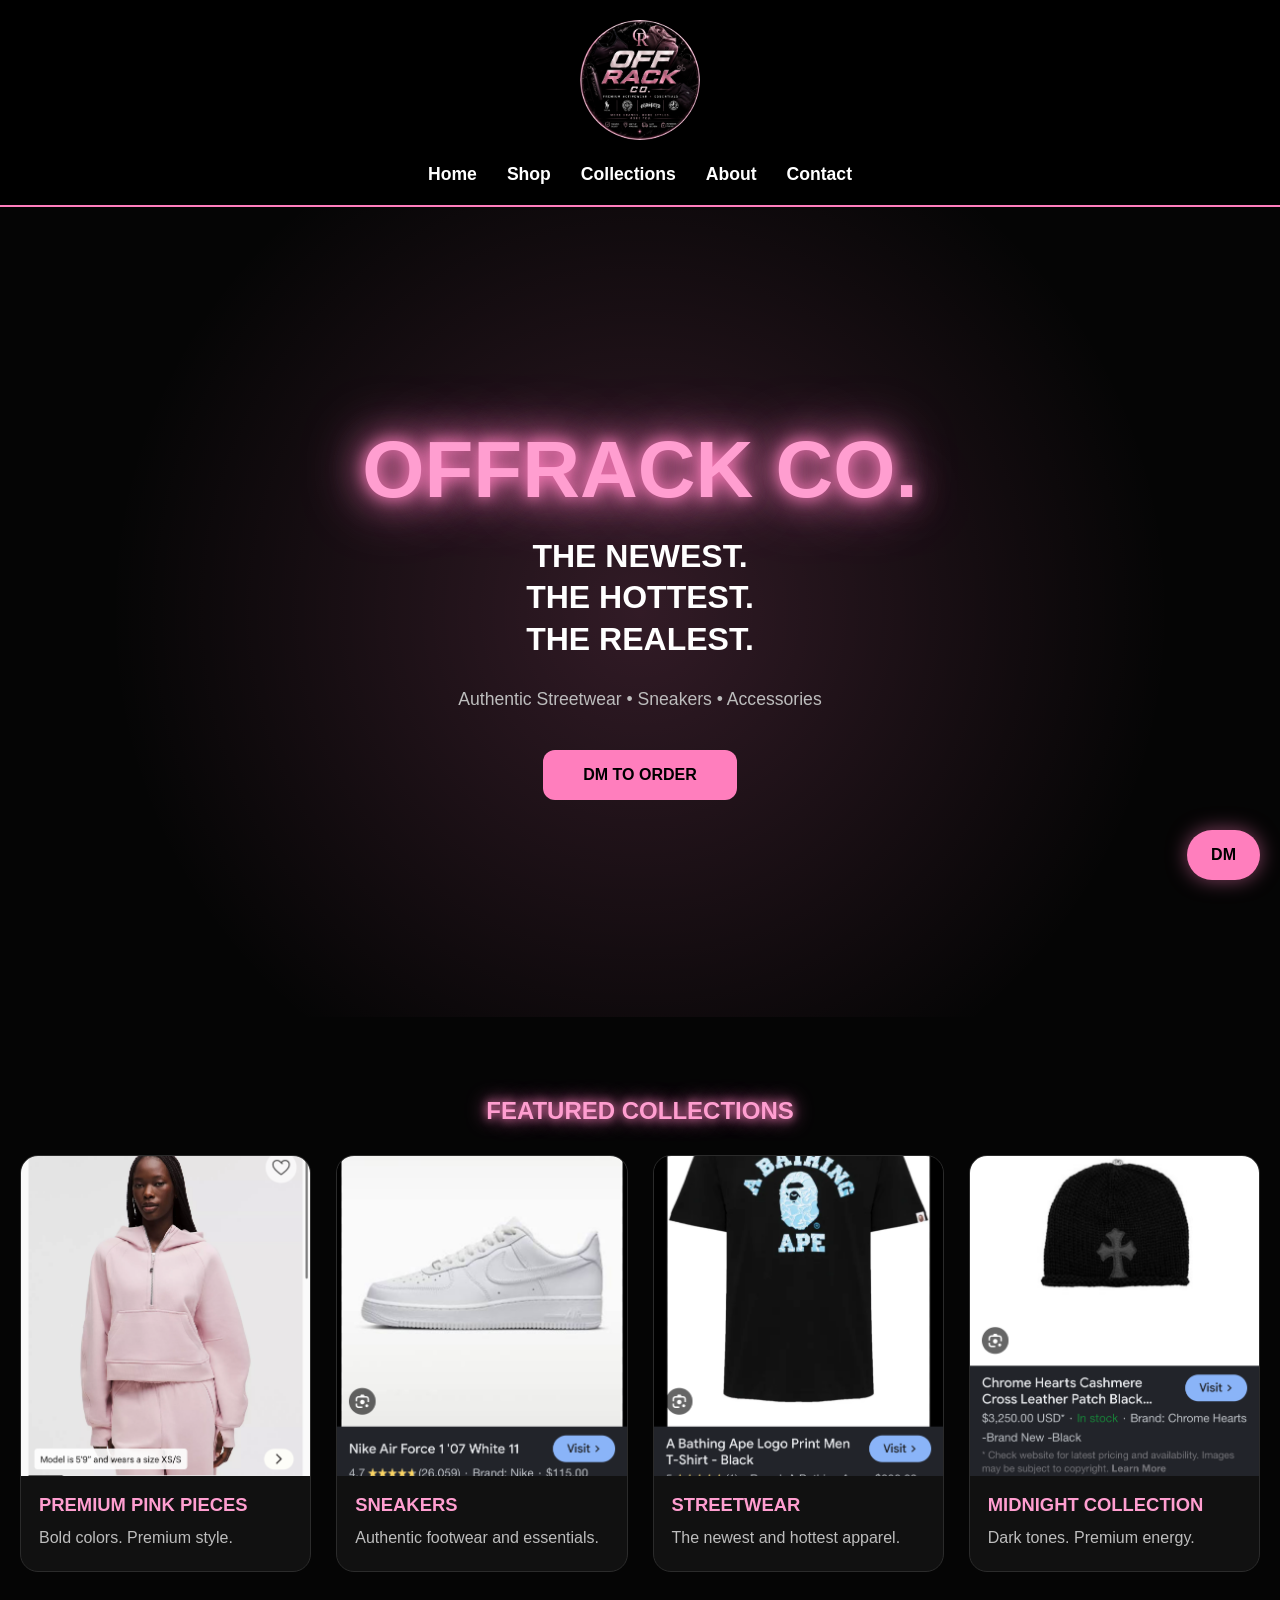
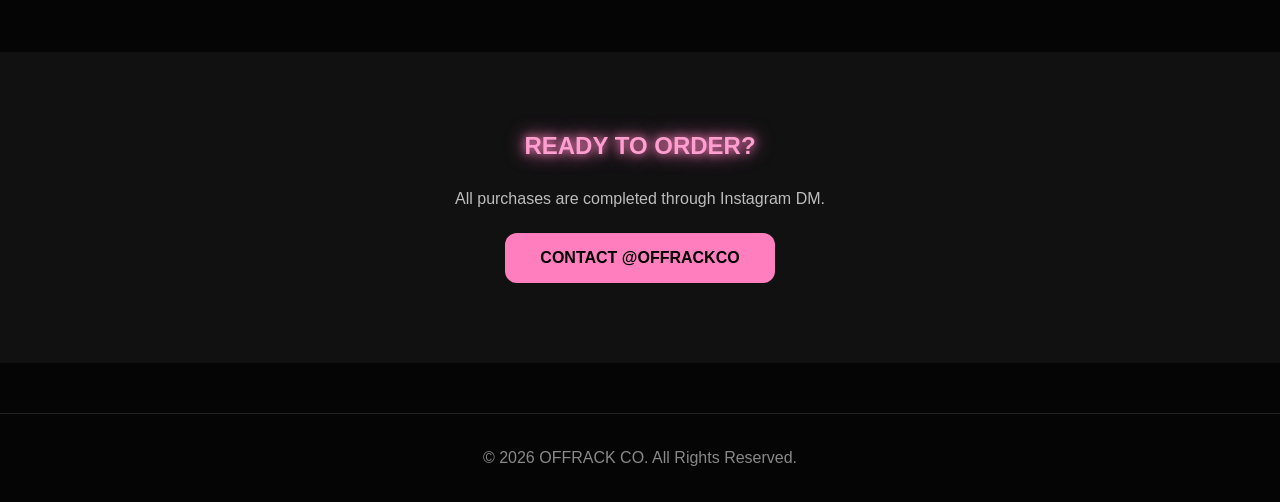
<file: index.html>
<!DOCTYPE html>
<html lang="en">
<head>
<meta charset="UTF-8">
<meta name="viewport" content="width=device-width, initial-scale=1.0">
<link rel="icon" href="B596530C-9519-46F6-9E4F-7140266F01FE.png">
<title>OFFRACK CO.</title>
<link rel="stylesheet" href="style.css">
</head>
<body>
<nav>
<div class="logo-wrap">
<img
src="B596530C-9519-46F6-9E4F-7140266F01FE.png"
class="logo-img"
alt="OFFRACK CO.">
</div>
<ul>
<li><a href="index.html">Home</a></li>
<li><a href="shop.html">Shop</a></li>
<li><a href="collections.html">Collections</a></li>
<li><a href="about.html">About</a></li>
<li><a href="contact.html">Contact</a></li>
</ul>
</nav>
<section class="hero">
<h1>OFFRACK CO.</h1>
<h2>
THE NEWEST.<br>
THE HOTTEST.<br>
THE REALEST.
</h2>
<p>
Authentic Streetwear • Sneakers • Accessories
</p>
<a href="https://instagram.com/offrackco" target="_blank">
<button class="hero-btn">
DM TO ORDER
</button>
</a>
</section>
<section class="featured">
<h2>FEATURED COLLECTIONS</h2>
<div class="products">
<a href="pink-pieces.html" class="collection-link">
<div class="card">
<img src="IMG_4662.png" alt="Premium Pink Pieces">
<h3>PREMIUM PINK PIECES</h3>
<p>Bold colors. Premium style.</p>
</div>
</a>
<a href="sneakers.html" class="collection-link">
<div class="card">
<img src="IMG_4659.png" alt="Sneakers">
<h3>SNEAKERS</h3>
<p>Authentic footwear and essentials.</p>
</div>
</a>
<a href="streetwear.html" class="collection-link">
<div class="card">
<img src="IMG_4664.png" alt="Streetwear">
<h3>STREETWEAR</h3>
<p>The newest and hottest apparel.</p>
</div>
</a>
<a href="midnight.html" class="collection-link">
<div class="card">
<img src="IMG_4661.png" alt="Midnight Collection">
<h3>MIDNIGHT COLLECTION</h3>
<p>Dark tones. Premium energy.</p>
</div>
</a>
</div>
</section>
<section class="instagram">
<h2>READY TO ORDER?</h2>
<p>
All purchases are completed through Instagram DM.
</p>
<a
href="https://instagram.com/offrackco"
target="_blank"
class="instagram-btn">
CONTACT @OFFRACKCO
</a>
</section>
<a
href="https://instagram.com/offrackco"
target="_blank"
class="floating-dm">
DM
</a>
<footer>
<p>
© 2026 OFFRACK CO. All Rights Reserved.
</p>
</footer>
</body>
</html>
<!-- redeploy -->
</file>
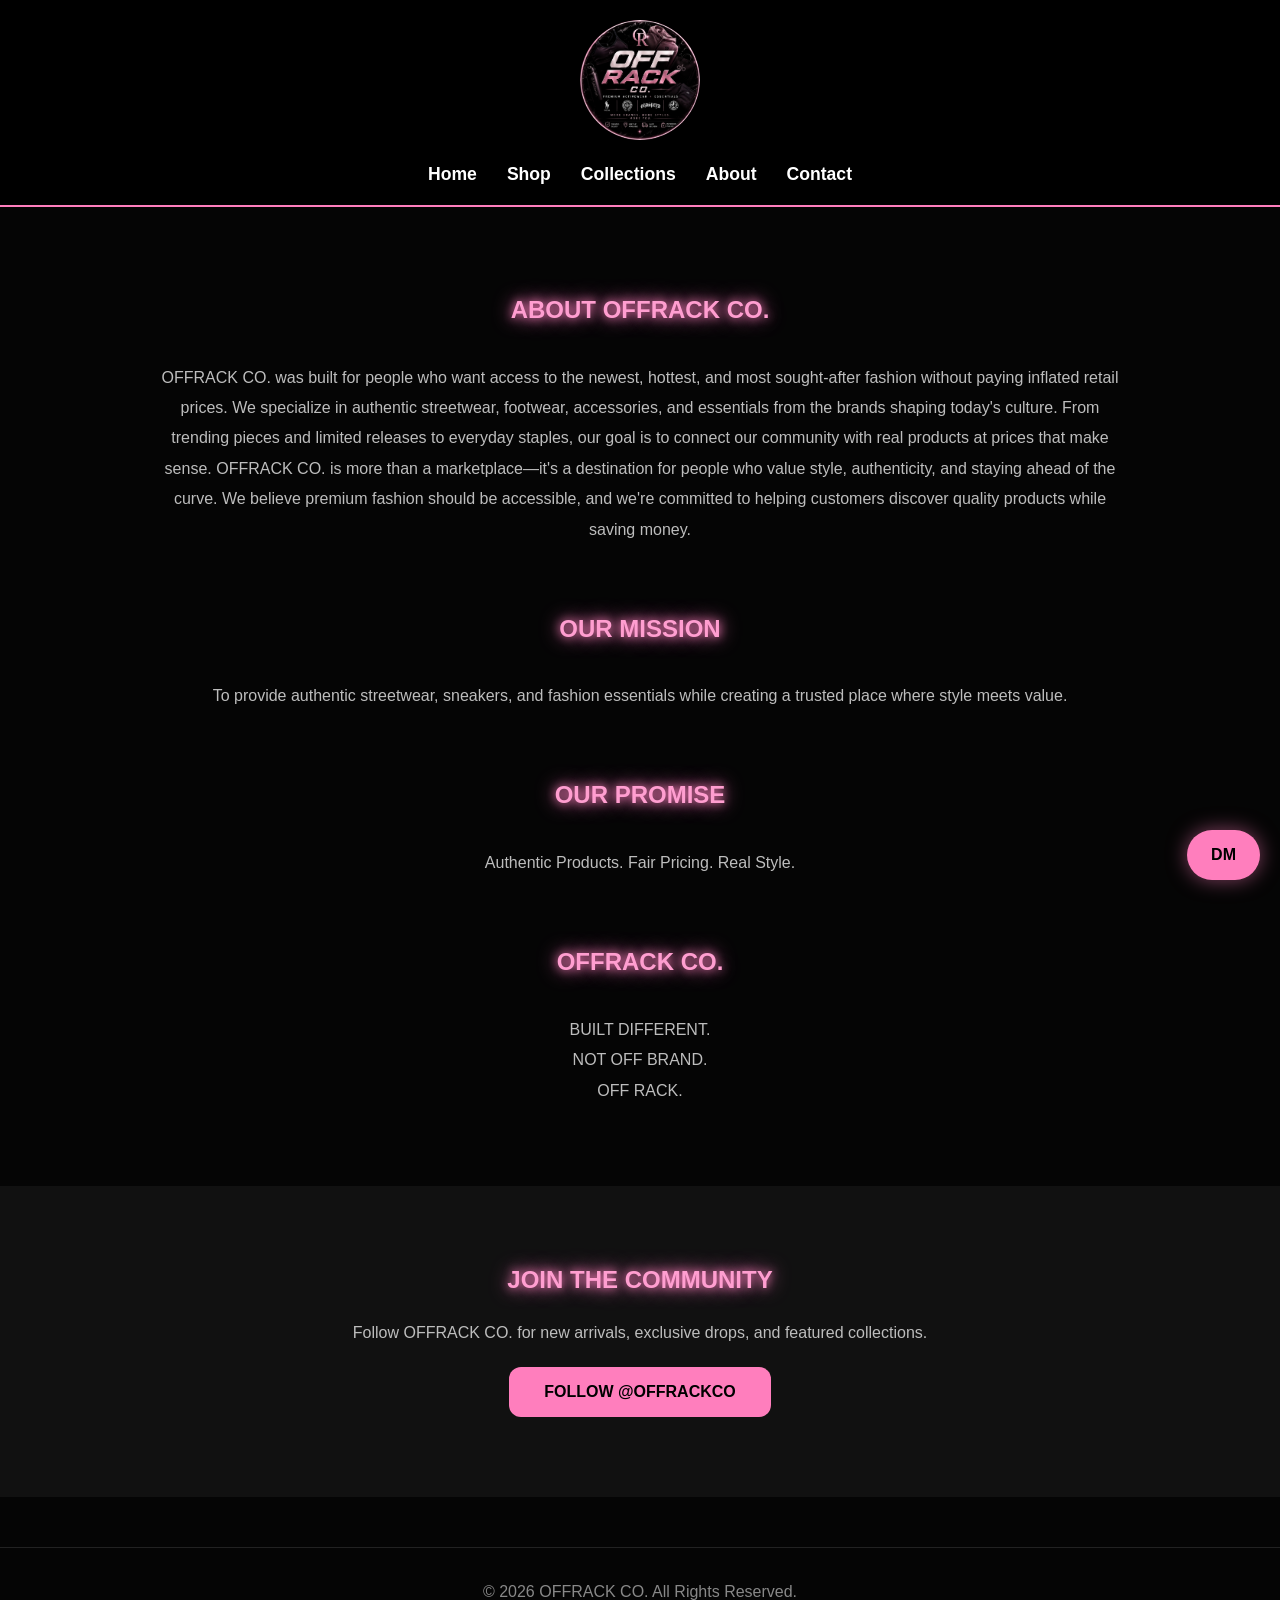
<file: about.html>
<!DOCTYPE html>
<html lang="en">

<head>
<meta charset="UTF-8">
<meta name="viewport" content="width=device-width, initial-scale=1.0">
<link rel="icon" href="B596530C-9519-46F6-9E4F-7140266F01FE.png">
<title>About | OFFRACK CO.</title>
<link rel="stylesheet" href="style.css">
</head>

<body>

<nav>

<div class="logo-wrap">
<img src="B596530C-9519-46F6-9E4F-7140266F01FE.png"
class="logo-img"
alt="OFFRACK CO.">
</div>

<ul>
<li><a href="index.html">Home</a></li>
<li><a href="shop.html">Shop</a></li>
<li><a href="collections.html">Collections</a></li>
<li><a href="about.html">About</a></li>
<li><a href="contact.html">Contact</a></li>
</ul>

</nav>

<section class="about">

<h2>ABOUT OFFRACK CO.</h2>

<p>

OFFRACK CO. was built for people who want access to
the newest, hottest, and most sought-after fashion
without paying inflated retail prices.

We specialize in authentic streetwear, footwear,
accessories, and essentials from the brands shaping
today's culture. From trending pieces and limited
releases to everyday staples, our goal is to connect
our community with real products at prices that
make sense.

OFFRACK CO. is more than a marketplace—it's a
destination for people who value style,
authenticity, and staying ahead of the curve.

We believe premium fashion should be accessible,
and we're committed to helping customers discover
quality products while saving money.

</p>

<br><br>

<h2>OUR MISSION</h2>

<p>

To provide authentic streetwear, sneakers, and
fashion essentials while creating a trusted place
where style meets value.

</p>

<br><br>

<h2>OUR PROMISE</h2>

<p>

Authentic Products.
Fair Pricing.
Real Style.

</p>

<br><br>

<h2>OFFRACK CO.</h2>

<p>

BUILT DIFFERENT.<br>
NOT OFF BRAND.<br>
OFF RACK.

</p>

</section>

<section class="instagram">

<h2>JOIN THE COMMUNITY</h2>

<p>
Follow OFFRACK CO. for new arrivals, exclusive
drops, and featured collections.
</p>

<a href="https://instagram.com/offrackco"
target="_blank"
class="instagram-btn">

FOLLOW @OFFRACKCO

</a>

</section>

<a href="https://instagram.com/offrackco"
target="_blank"
class="floating-dm">

DM

</a>

<footer>
<p>© 2026 OFFRACK CO. All Rights Reserved.</p>
</footer>

</body>
</html>
</file>
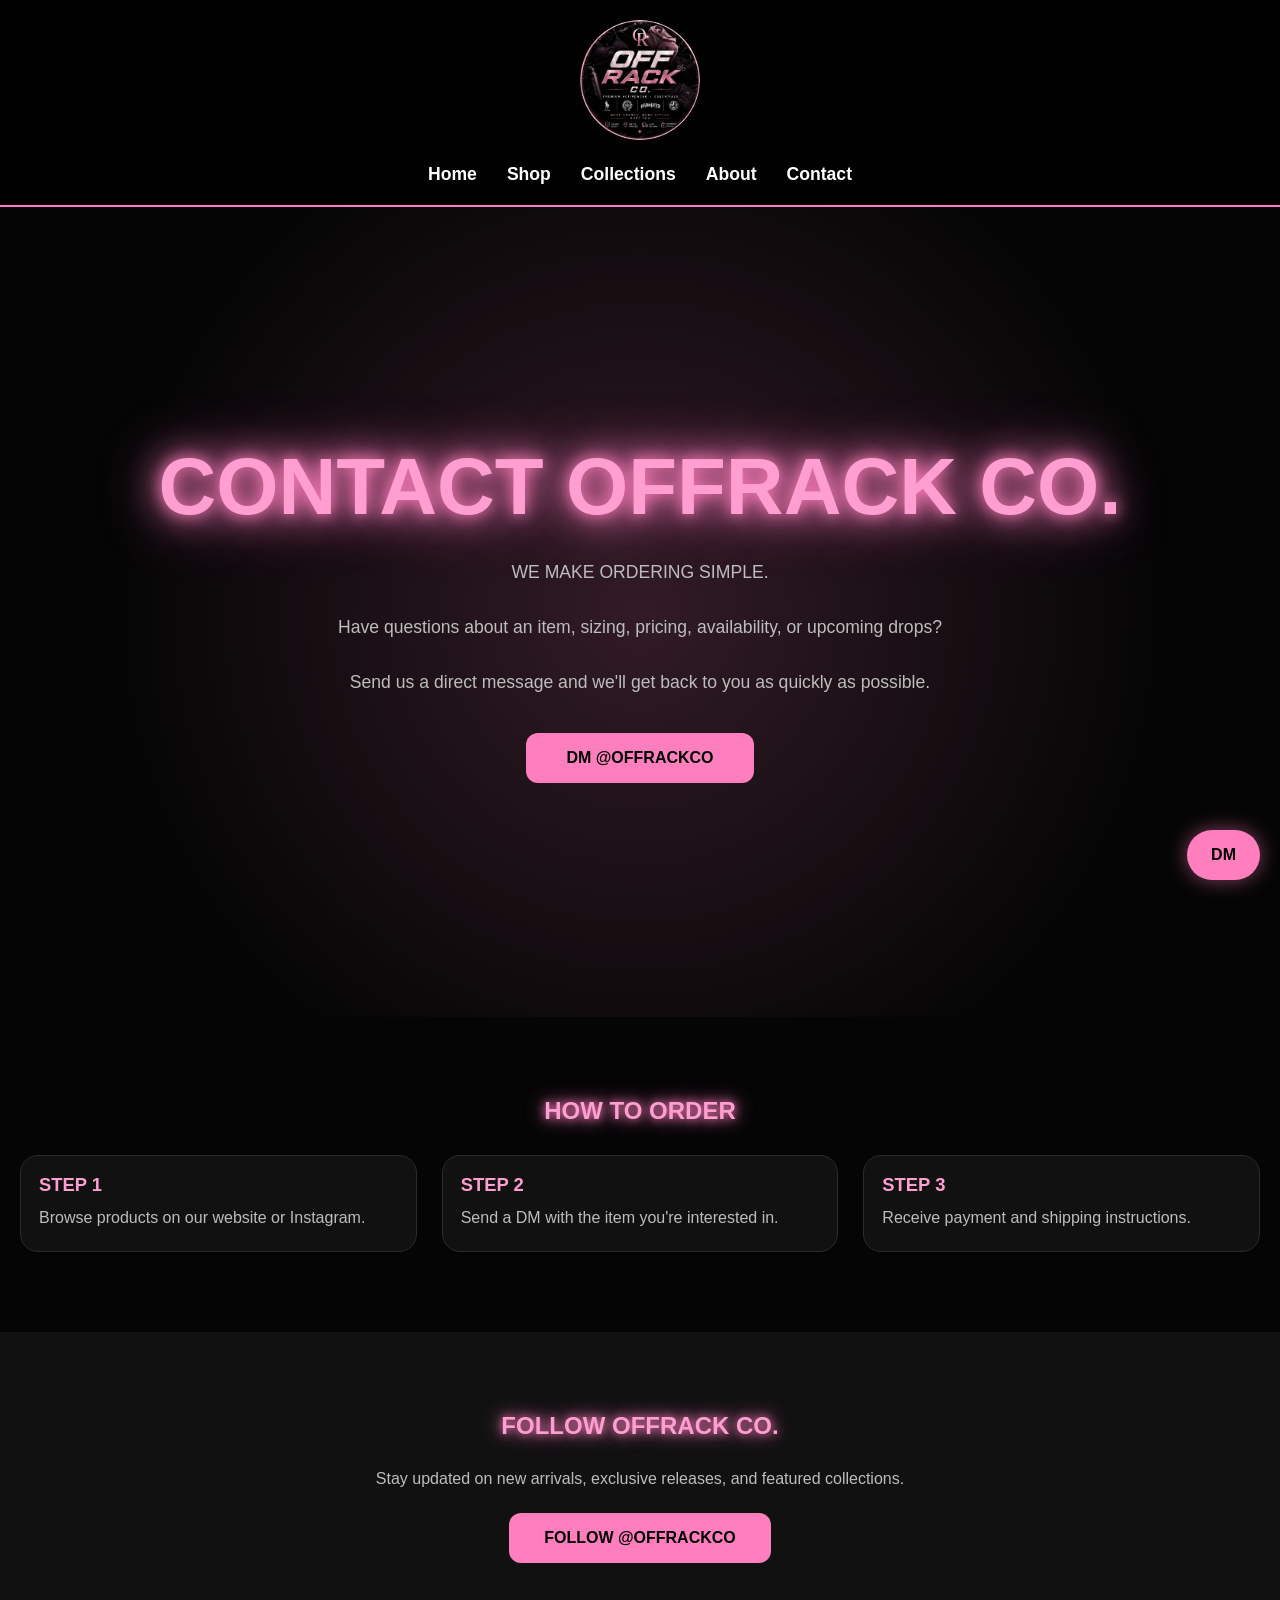
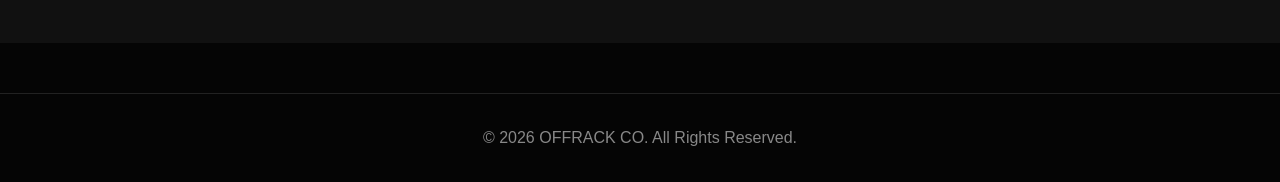
<file: contact.html>
<!DOCTYPE html>
<html lang="en">

<head>
<meta charset="UTF-8">
<meta name="viewport" content="width=device-width, initial-scale=1.0">
<link rel="icon" href="B596530C-9519-46F6-9E4F-7140266F01FE.png">
<title>Contact | OFFRACK CO.</title>
<link rel="stylesheet" href="style.css">
</head>

<body>

<nav>

<div class="logo-wrap">
<img src="B596530C-9519-46F6-9E4F-7140266F01FE.png"
class="logo-img"
alt="OFFRACK CO.">
</div>

<ul>
<li><a href="index.html">Home</a></li>
<li><a href="shop.html">Shop</a></li>
<li><a href="collections.html">Collections</a></li>
<li><a href="about.html">About</a></li>
<li><a href="contact.html">Contact</a></li>
</ul>

</nav>

<section class="hero">

<h1>CONTACT OFFRACK CO.</h1>

<p class="hero-tagline">
WE MAKE ORDERING SIMPLE.
</p>

<p>
Have questions about an item, sizing, pricing,
availability, or upcoming drops?
</p>

<p>
Send us a direct message and we'll get back to you
as quickly as possible.
</p>

<a href="https://instagram.com/offrackco"
target="_blank">

<button class="hero-btn">
DM @OFFRACKCO
</button>

</a>

</section>

<section class="featured">

<h2>HOW TO ORDER</h2>

<div class="products">

<div class="card">
<h3>STEP 1</h3>
<p>
Browse products on our website or Instagram.
</p>
</div>

<div class="card">
<h3>STEP 2</h3>
<p>
Send a DM with the item you're interested in.
</p>
</div>

<div class="card">
<h3>STEP 3</h3>
<p>
Receive payment and shipping instructions.
</p>
</div>

</div>

</section>

<section class="instagram">

<h2>FOLLOW OFFRACK CO.</h2>

<p>
Stay updated on new arrivals, exclusive releases,
and featured collections.
</p>

<a href="https://instagram.com/offrackco"
target="_blank"
class="instagram-btn">

FOLLOW @OFFRACKCO

</a>

</section>

<a href="https://instagram.com/offrackco"
target="_blank"
class="floating-dm">

DM

</a>

<footer>
<p>© 2026 OFFRACK CO. All Rights Reserved.</p>
</footer>

</body>
</html>
</file>
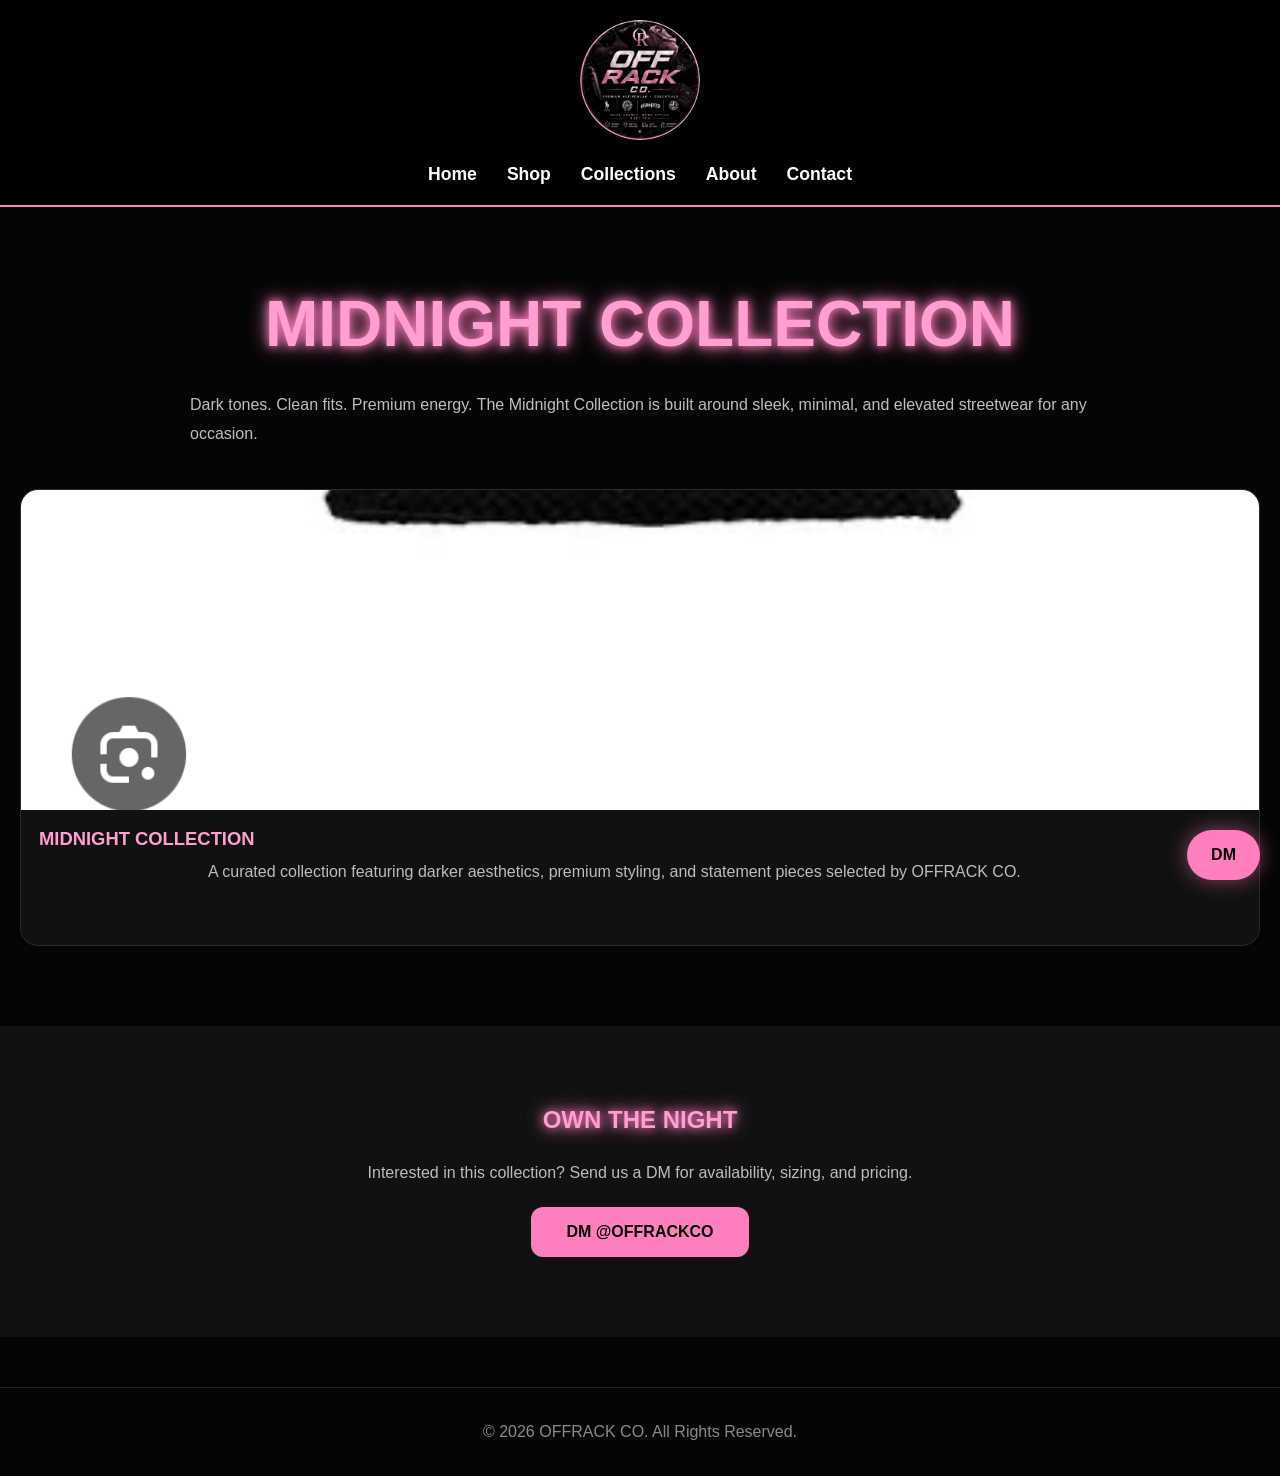
<file: midnight.html>
<!DOCTYPE html>
<html lang="en">

<head>
<meta charset="UTF-8">
<meta name="viewport" content="width=device-width, initial-scale=1.0">
<link rel="icon" href="B596530C-9519-46F6-9E4F-7140266F01FE.png">
<title>Midnight Collection | OFFRACK CO.</title>
<link rel="stylesheet" href="style.css">
</head>

<body>

<nav>

<div class="logo-wrap">
<img src="B596530C-9519-46F6-9E4F-7140266F01FE.png"
class="logo-img"
alt="OFFRACK CO.">
</div>

<ul>
<li><a href="index.html">Home</a></li>
<li><a href="shop.html">Shop</a></li>
<li><a href="collections.html">Collections</a></li>
<li><a href="about.html">About</a></li>
<li><a href="contact.html">Contact</a></li>
</ul>

</nav>

<section class="collection-page">

<h1>MIDNIGHT COLLECTION</h1>

<p>
Dark tones. Clean fits. Premium energy.
The Midnight Collection is built around sleek,
minimal, and elevated streetwear for any occasion.
</p>

<div class="products">

<div class="card">
<img src="IMG_4661.png" alt="Midnight Collection">
<h3>MIDNIGHT COLLECTION</h3>
<p>
A curated collection featuring darker aesthetics,
premium styling, and statement pieces selected by
OFFRACK CO.
</p>
</div>

</div>

</section>

<section class="instagram">

<h2>OWN THE NIGHT</h2>

<p>
Interested in this collection?
Send us a DM for availability, sizing, and pricing.
</p>

<a href="https://instagram.com/offrackco"
target="_blank"
class="instagram-btn">

DM @OFFRACKCO

</a>

</section>

<a href="https://instagram.com/offrackco"
target="_blank"
class="floating-dm">

DM

</a>

<footer>
<p>© 2026 OFFRACK CO. All Rights Reserved.</p>
</footer>

</body>
</html>
</file>
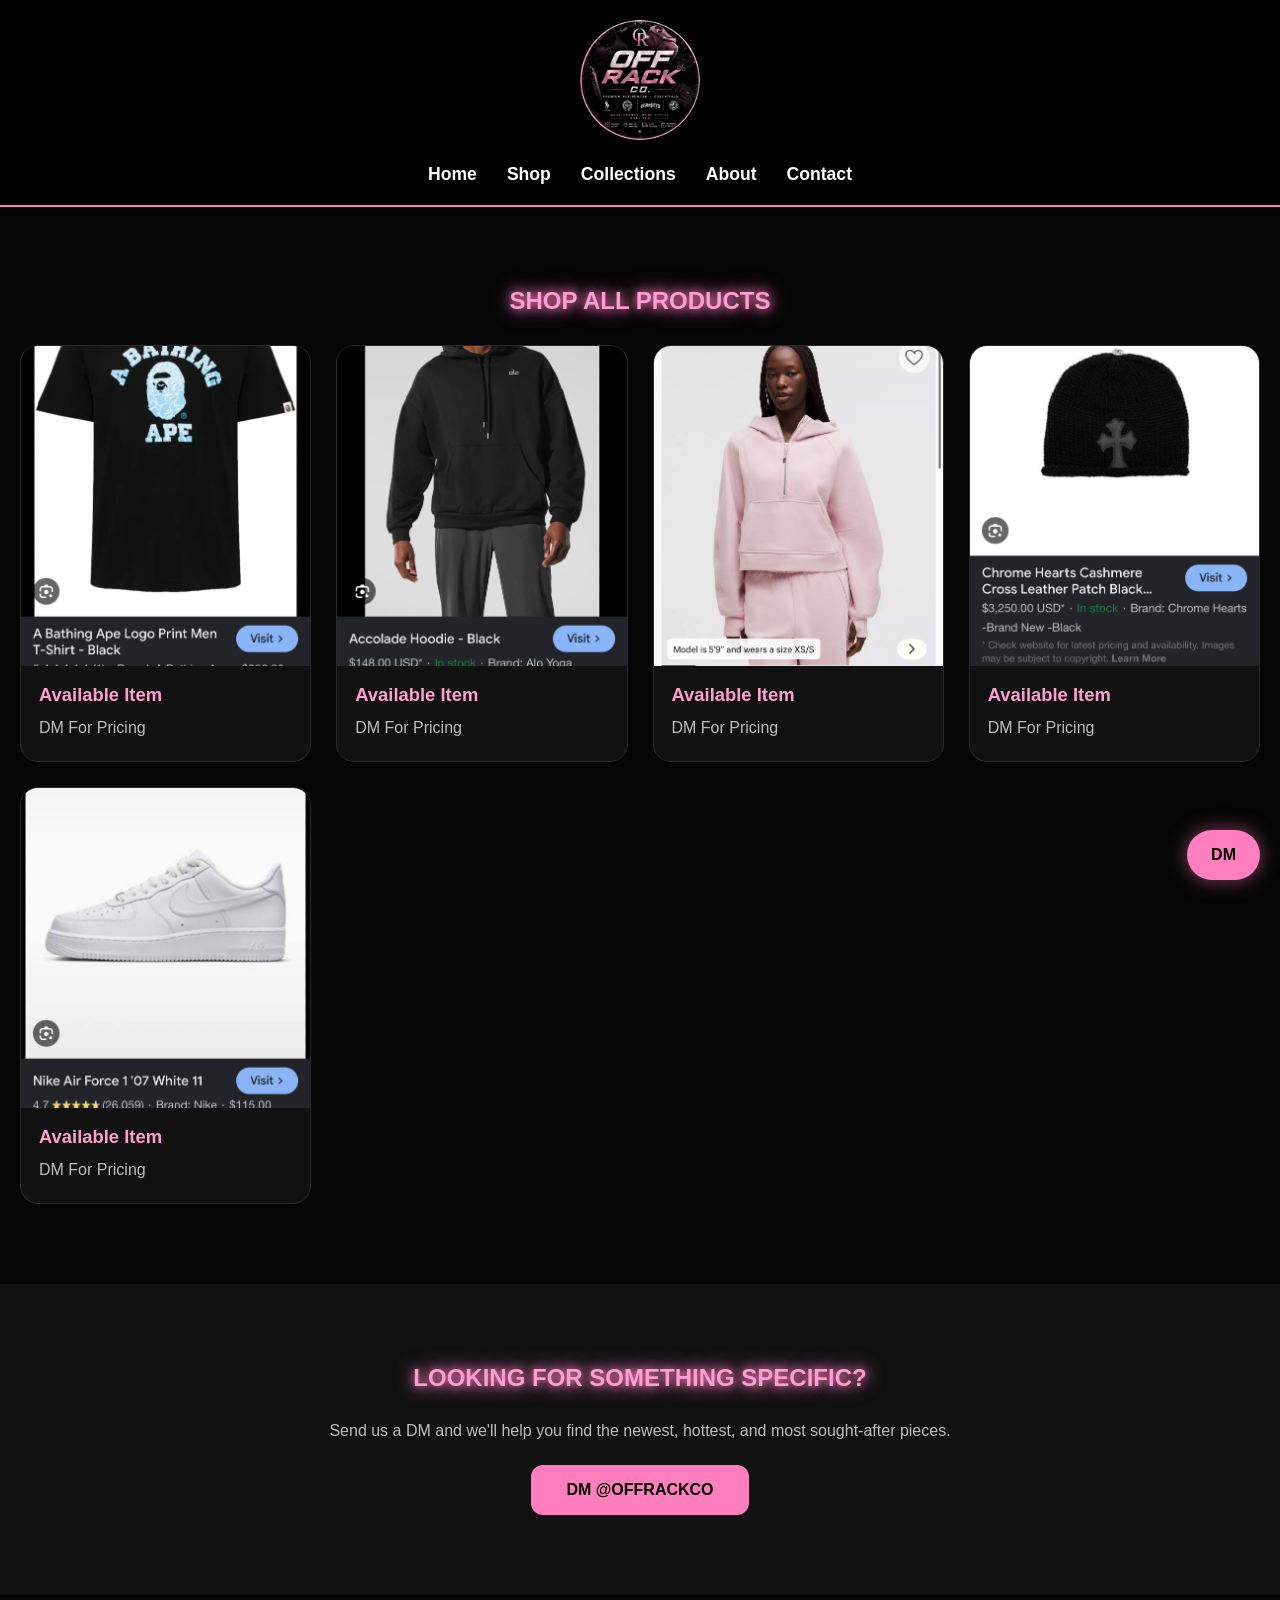
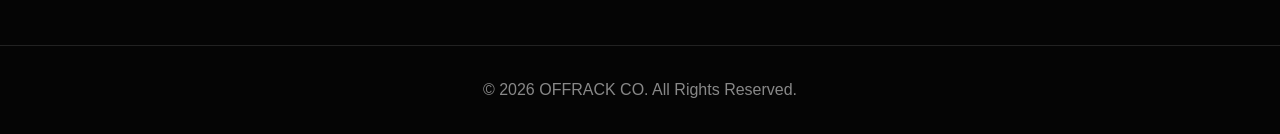
<file: shop.html>
<!DOCTYPE html>
<html lang="en">

<head>
<meta charset="UTF-8">
<meta name="viewport" content="width=device-width, initial-scale=1.0">
<link rel="icon" href="B596530C-9519-46F6-9E4F-7140266F01FE.png">
<title>Shop | OFFRACK CO.</title>
<link rel="stylesheet" href="style.css">
</head>

<body>

<nav>

<div class="logo-wrap">
<img src="B596530C-9519-46F6-9E4F-7140266F01FE.png"
class="logo-img"
alt="OFFRACK CO.">
</div>

<ul>
<li><a href="index.html">Home</a></li>
<li><a href="shop.html">Shop</a></li>
<li><a href="collections.html">Collections</a></li>
<li><a href="about.html">About</a></li>
<li><a href="contact.html">Contact</a></li>
</ul>

</nav>

<section class="featured">

<h2>SHOP ALL PRODUCTS</h2>

<div class="products">

<div class="card">
<img src="IMG_4664.png" alt="Product">
<h3>Available Item</h3>
<p>DM For Pricing</p>
</div>

<div class="card">
<img src="IMG_4663.png" alt="Product">
<h3>Available Item</h3>
<p>DM For Pricing</p>
</div>

<div class="card">
<img src="IMG_4662.png" alt="Product">
<h3>Available Item</h3>
<p>DM For Pricing</p>
</div>

<div class="card">
<img src="IMG_4661.png" alt="Product">
<h3>Available Item</h3>
<p>DM For Pricing</p>
</div>

<div class="card">
<img src="IMG_4659.png" alt="Product">
<h3>Available Item</h3>
<p>DM For Pricing</p>
</div>

</div>

</section>

<section class="instagram">

<h2>LOOKING FOR SOMETHING SPECIFIC?</h2>

<p>
Send us a DM and we'll help you find the newest,
hottest, and most sought-after pieces.
</p>

<a href="https://instagram.com/offrackco"
target="_blank"
class="instagram-btn">

DM @OFFRACKCO

</a>

</section>

<a href="https://instagram.com/offrackco"
target="_blank"
class="floating-dm">

DM

</a>

<footer>
<p>© 2026 OFFRACK CO. All Rights Reserved.</p>
</footer>

</body>
</html>
</file>
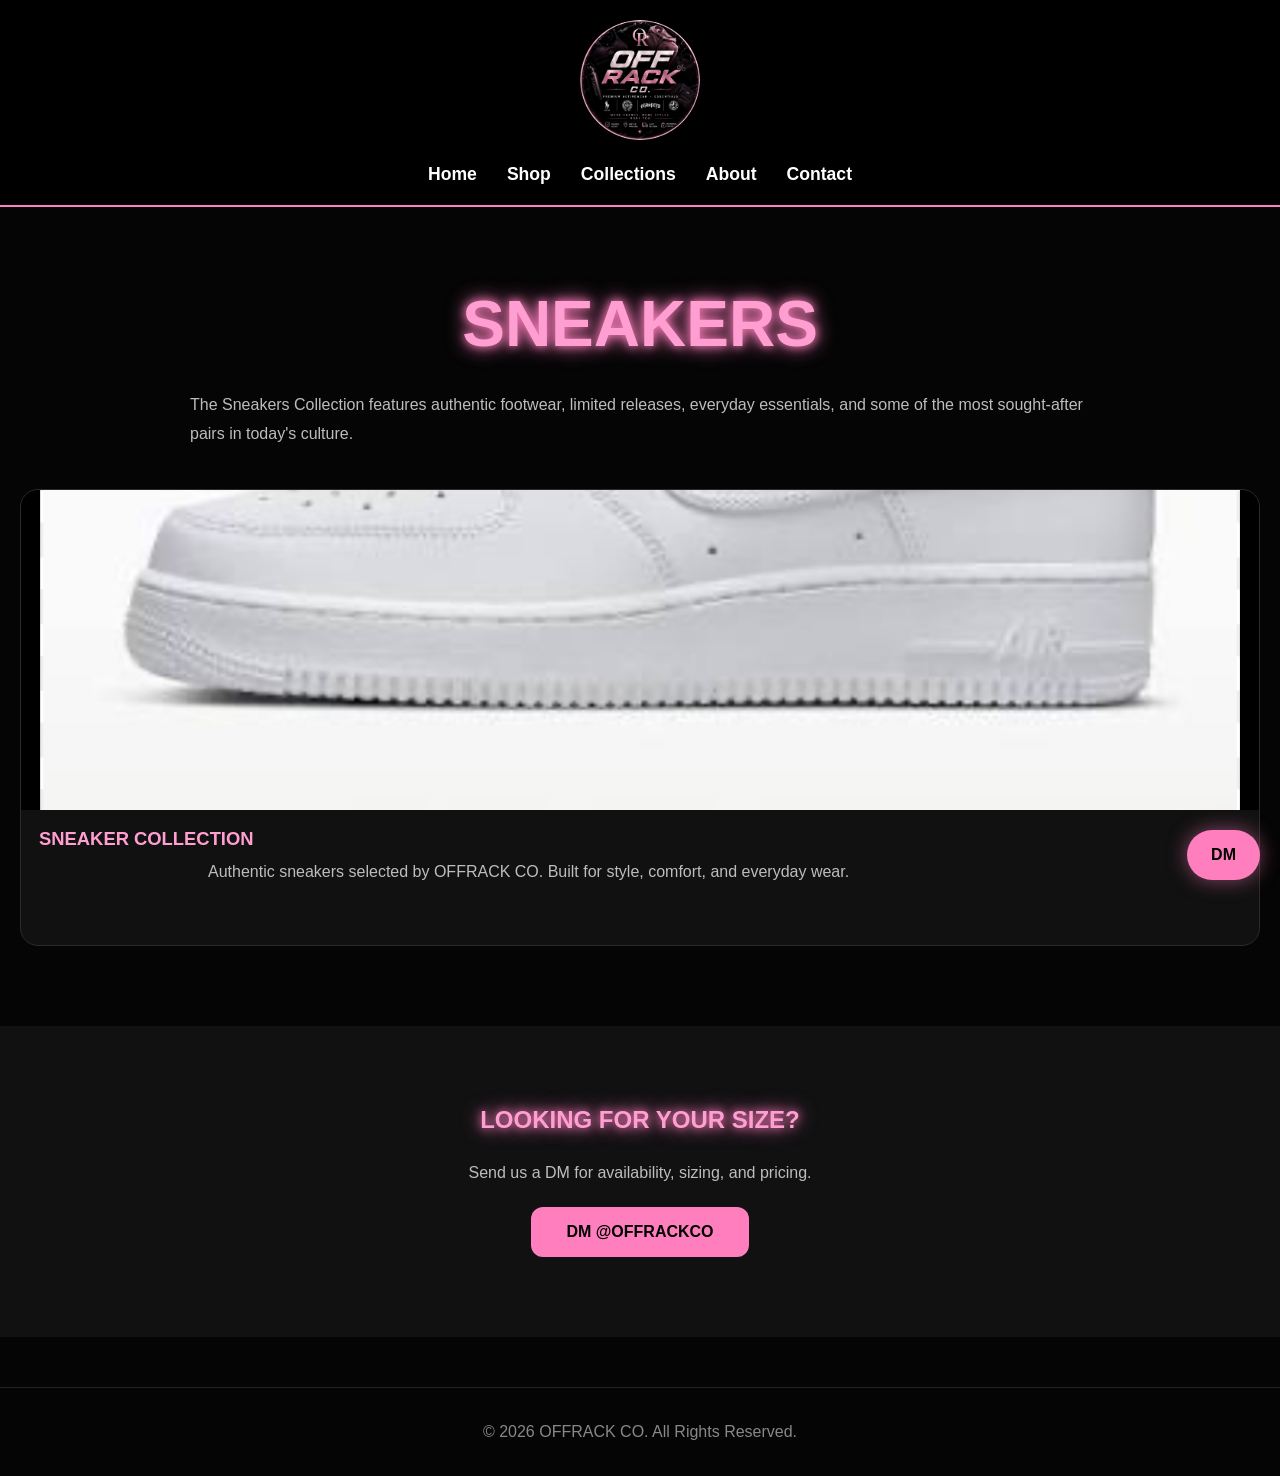
<file: sneakers.html>
<!DOCTYPE html>
<html lang="en">

<head>
<meta charset="UTF-8">
<meta name="viewport" content="width=device-width, initial-scale=1.0">
<link rel="icon" href="B596530C-9519-46F6-9E4F-7140266F01FE.png">
<title>Sneakers | OFFRACK CO.</title>
<link rel="stylesheet" href="style.css">
</head>

<body>

<nav>

<div class="logo-wrap">
<img src="B596530C-9519-46F6-9E4F-7140266F01FE.png"
class="logo-img"
alt="OFFRACK CO.">
</div>

<ul>
<li><a href="index.html">Home</a></li>
<li><a href="shop.html">Shop</a></li>
<li><a href="collections.html">Collections</a></li>
<li><a href="about.html">About</a></li>
<li><a href="contact.html">Contact</a></li>
</ul>

</nav>

<section class="collection-page">

<h1>SNEAKERS</h1>

<p>
The Sneakers Collection features authentic footwear,
limited releases, everyday essentials, and some of the
most sought-after pairs in today's culture.
</p>

<div class="products">

<div class="card">
<img src="IMG_4659.png" alt="Sneakers">
<h3>SNEAKER COLLECTION</h3>
<p>
Authentic sneakers selected by OFFRACK CO.
Built for style, comfort, and everyday wear.
</p>
</div>

</div>

</section>

<section class="instagram">

<h2>LOOKING FOR YOUR SIZE?</h2>

<p>
Send us a DM for availability, sizing, and pricing.
</p>

<a href="https://instagram.com/offrackco"
target="_blank"
class="instagram-btn">

DM @OFFRACKCO

</a>

</section>

<a href="https://instagram.com/offrackco"
target="_blank"
class="floating-dm">

DM

</a>

<footer>
<p>© 2026 OFFRACK CO. All Rights Reserved.</p>
</footer>

</body>
</html>
</file>
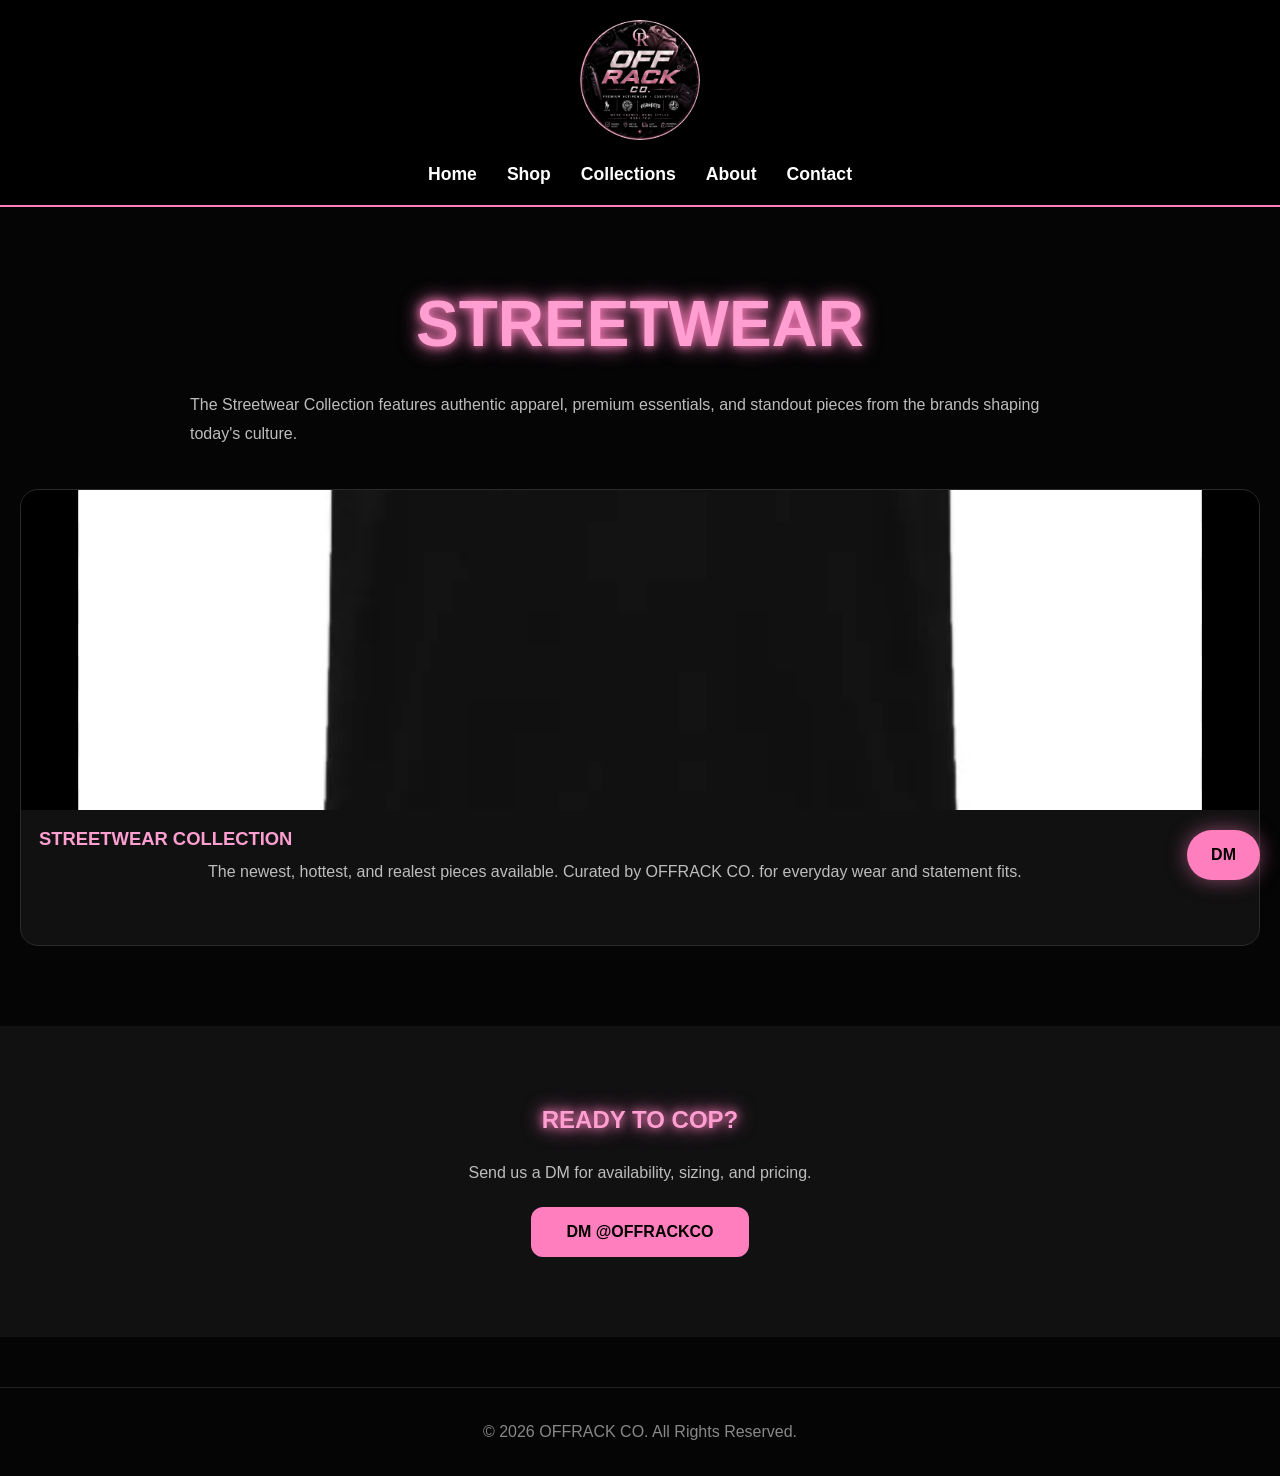
<file: streetwear.html>
<!DOCTYPE html>
<html lang="en">

<head>
<meta charset="UTF-8">
<meta name="viewport" content="width=device-width, initial-scale=1.0">
<link rel="icon" href="B596530C-9519-46F6-9E4F-7140266F01FE.png">
<title>Streetwear | OFFRACK CO.</title>
<link rel="stylesheet" href="style.css">
</head>

<body>

<nav>

<div class="logo-wrap">
<img src="B596530C-9519-46F6-9E4F-7140266F01FE.png"
class="logo-img"
alt="OFFRACK CO.">
</div>

<ul>
<li><a href="index.html">Home</a></li>
<li><a href="shop.html">Shop</a></li>
<li><a href="collections.html">Collections</a></li>
<li><a href="about.html">About</a></li>
<li><a href="contact.html">Contact</a></li>
</ul>

</nav>

<section class="collection-page">

<h1>STREETWEAR</h1>

<p>
The Streetwear Collection features authentic apparel,
premium essentials, and standout pieces from the
brands shaping today's culture.
</p>

<div class="products">

<div class="card">
<img src="IMG_4664.png" alt="Streetwear">
<h3>STREETWEAR COLLECTION</h3>
<p>
The newest, hottest, and realest pieces available.
Curated by OFFRACK CO. for everyday wear and
statement fits.
</p>
</div>

</div>

</section>

<section class="instagram">

<h2>READY TO COP?</h2>

<p>
Send us a DM for availability, sizing, and pricing.
</p>

<a href="https://instagram.com/offrackco"
target="_blank"
class="instagram-btn">

DM @OFFRACKCO

</a>

</section>

<a href="https://instagram.com/offrackco"
target="_blank"
class="floating-dm">

DM

</a>

<footer>
<p>© 2026 OFFRACK CO. All Rights Reserved.</p>
</footer>

</body>
</html>
</file>
<file: style.css>
/* RESET */
*{
    margin:0;
    padding:0;
    box-sizing:border-box;
    font-family:Arial, Helvetica, sans-serif;
}

html{
    scroll-behavior:smooth;
}

body{
    background:#050505;
    color:white;
    overflow-x:hidden;
}

/* NAVIGATION */
nav{
    display:flex;
    flex-direction:column;
    align-items:center;
    justify-content:center;
    padding:20px;
    background:#000;
    border-bottom:2px solid #ff7ebd;
    position:sticky;
    top:0;
    z-index:9999;
}

.logo-img{
    width:120px;
    height:120px;
    object-fit:cover;
    border-radius:50%;
    margin-bottom:20px;
}

nav ul{
    display:flex;
    justify-content:center;
    gap:30px;
    flex-wrap:wrap;
    list-style:none;
}

nav ul li a{
    color:white;
    text-decoration:none;
    font-size:1.1rem;
    font-weight:700;
    transition:.3s;
}

nav ul li a:hover{
    color:#ff7ebd;
}

/* HERO */
.hero{
    min-height:90vh;
    display:flex;
    flex-direction:column;
    justify-content:center;
    align-items:center;
    text-align:center;
    padding:60px 20px;

    background:
    radial-gradient(
    circle at center,
    rgba(255,126,189,.18),
    transparent 70%
    );
}

.hero h1{
    font-size:5rem;
    font-weight:900;
    color:#ff9ed0;

    text-shadow:
    0 0 15px #ff7ebd,
    0 0 35px #ff7ebd,
    0 0 60px #ff7ebd;
}

.hero h2{
    margin-top:20px;
    font-size:2rem;
    line-height:1.3;
}

.hero p{
    margin-top:25px;
    max-width:800px;
    color:#bdbdbd;
    font-size:1.1rem;
    line-height:1.7;
}

.hero-btn{
    margin-top:35px;
    background:#ff7ebd;
    color:black;
    border:none;
    padding:16px 40px;
    border-radius:12px;
    font-size:1rem;
    font-weight:800;
    cursor:pointer;
    transition:.3s;
}

.hero-btn:hover{
    transform:translateY(-4px);
    box-shadow:0 0 25px #ff7ebd;
}

/* SECTIONS */
.featured,
.collection-page,
.about,
.instagram{
    padding:80px 20px;
}

.featured h2,
.collection-page h1,
.about h2,
.instagram h2{
    text-align:center;
    color:#ff9ed0;

    text-shadow:
    0 0 10px #ff7ebd,
    0 0 20px #ff7ebd;

    margin-bottom:30px;
}

/* COLLECTION PAGE TITLES */
.collection-page h1{
    font-size:4rem;
}

.collection-page p{
    max-width:900px;
    margin:auto;
    margin-bottom:40px;
    color:#bdbdbd;
    line-height:1.8;
}

/* PRODUCT GRID */
.products{
    display:grid;
    grid-template-columns:repeat(auto-fit,minmax(280px,1fr));
    gap:25px;
    max-width:1400px;
    margin:auto;
}

/* COLLECTION LINKS */
.collection-link{
    text-decoration:none;
    color:inherit;
    display:block;
}

/* CARDS */
.card{
    background:#111;
    border:1px solid #2b2b2b;
    border-radius:18px;
    overflow:hidden;
    transition:.35s;
    height:100%;
}

.card:hover{
    transform:translateY(-8px);
    border-color:#ff7ebd;

    box-shadow:
    0 0 20px rgba(255,126,189,.25),
    0 0 40px rgba(255,126,189,.15);
}

.card img{
    width:100%;
    height:320px;
    object-fit:cover;
    display:block;
}

.card h3{
    padding:18px 18px 8px;
    color:#ff9ed0;
    font-size:1.15rem;
}

.card p{
    padding:0 18px 20px;
    color:#bdbdbd;
    line-height:1.7;
}

/* ABOUT */
.about{
    max-width:1000px;
    margin:auto;
    text-align:center;
    line-height:1.9;
}

.about p{
    color:#bdbdbd;
}

/* CONTACT */
.instagram{
    background:#111;
    text-align:center;
}

.instagram p{
    color:#bdbdbd;
    margin-bottom:25px;
}

.instagram-btn{
    display:inline-block;
    padding:16px 35px;
    background:#ff7ebd;
    color:black;
    text-decoration:none;
    font-weight:800;
    border-radius:12px;
    transition:.3s;
}

.instagram-btn:hover{
    transform:translateY(-4px);
    box-shadow:0 0 25px #ff7ebd;
}

/* FLOATING DM */
.floating-dm{
    position:fixed;
    right:20px;
    bottom:20px;

    background:#ff7ebd;
    color:black;

    text-decoration:none;
    font-weight:800;

    padding:16px 24px;
    border-radius:50px;

    z-index:999;

    box-shadow:
    0 0 20px rgba(255,126,189,.5);

    transition:.3s;
}

.floating-dm:hover{
    transform:scale(1.05);
}

/* FOOTER */
footer{
    text-align:center;
    padding:35px;
    margin-top:50px;

    border-top:1px solid #222;
    color:#888;
}

/* MOBILE */
@media(max-width:768px){

    nav ul{
        gap:18px;
    }

    .logo-img{
        width:90px;
        height:90px;
    }

    .hero h1{
        font-size:3rem;
    }

    .hero h2{
        font-size:1.4rem;
    }

    .collection-page h1{
        font-size:2.5rem;
    }

    .card img{
        height:240px;
    }

    .floating-dm{
        right:15px;
        bottom:15px;
    }
}
</file>
